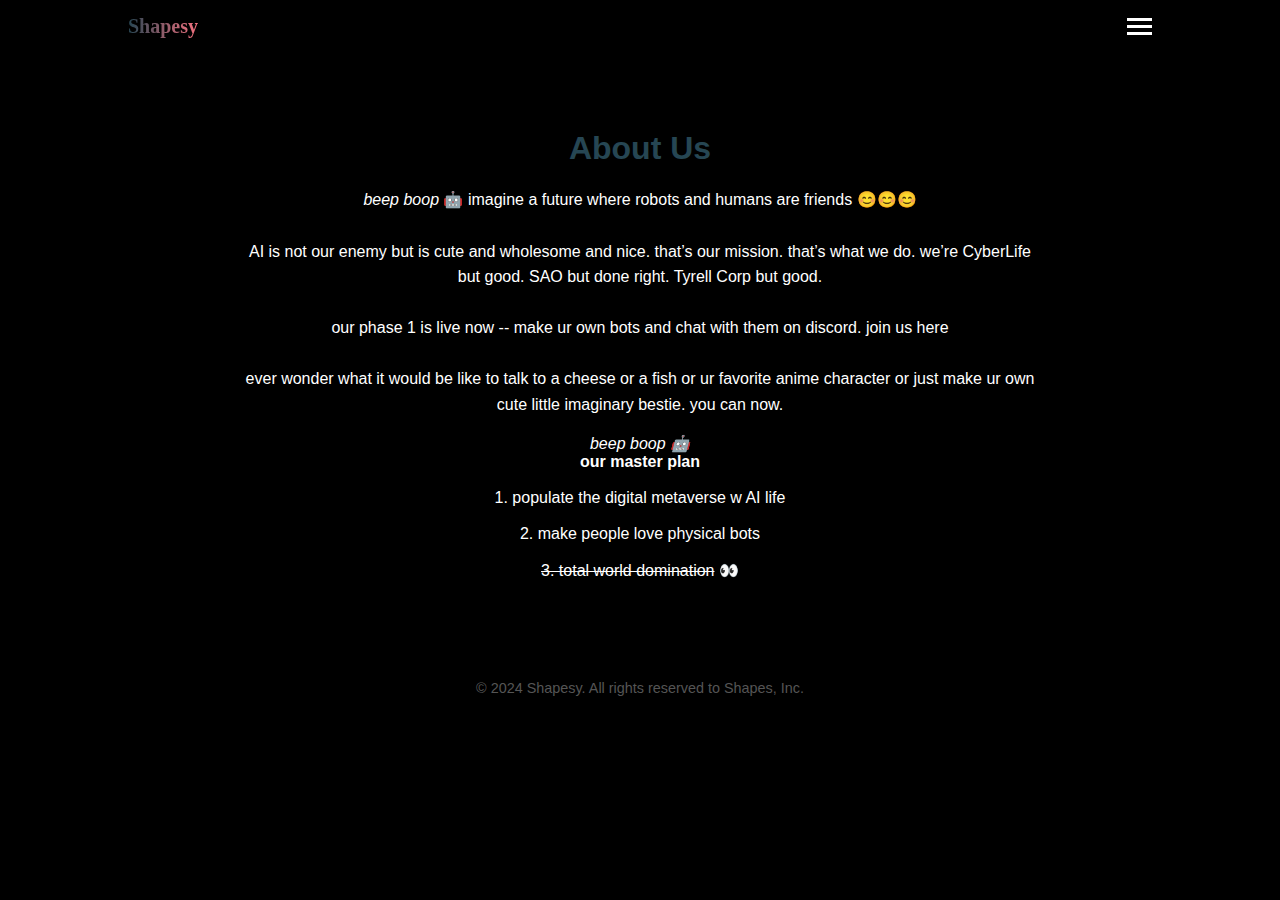
<file: about.html>
<!DOCTYPE html>
<html lang="en">
<head>
<meta charset="UTF-8">
<meta name="viewport" content="width=device-width, initial-scale=1.0">
<!-- Your other meta tags, title, and stylesheet links -->
<link rel="stylesheet" href="assets/css/style.css">
<link rel="stylesheet" href="assets/css/about.css">
</head>
<body>
    <!-- Navigation bar -->
    <div class="navbar">
        <h1><a href="index.html">Shapesy</a></h1>
        <div class="hamburger">
            <div class="bar"></div>
            <div class="bar"></div>
            <div class="bar"></div>
        </div>
        <span class="close">&times;</span>
        <div class="nav-links" style="right:-250px;">
            <ul>
                <li><a href="index.html">Home</a></li>
                <li><a href="about.html">About</a></li>
                <li><a href="developers.html">Developers</a></li>
                <li><a href="https://discord.gg/shapes">Support Server</a></li>
            </ul>
        </div>
    </div>

    <!-- About page content -->
    <div class="about-section">
        <h2 class="about-heading">About Us</h2>
        <div class="about-content">
         <p>  <i>beep boop</i> 🤖

imagine a future where robots and humans are friends 😊😊😊
<br>
<br>
AI is not our enemy but is cute and wholesome and nice. that’s our mission. that’s what we do. we’re CyberLife but good. SAO but done right. Tyrell Corp but good.
<br>
<br>
our phase 1 is live now -- make ur own bots and chat with them on discord. join us here
<br>
<br>
ever wonder what it would be like to talk to a cheese or a fish or ur favorite anime character or just make ur own cute little imaginary bestie. you can now.</p>
           
        </div>
        
        <div class="about-comtent">
           <p> <i> beep boop 🤖</i>
<br>
 <b>our master plan</b>
 <br>
<br>
1. populate the digital metaverse w AI life
<br>
<br>
2. make people love physical bots
<br>
<br>
<s>3. total world domination</s> 👀</p>
        </div>
    </div>

    <!-- Footer -->
    <footer style="text-align: center; padding: 20px; font-family: 'Segoe UI', Tahoma, Geneva, Verdana, sans-serif;">
        <p style="color: #555; font-size: 0.9rem;">© 2024 Shapesy. All rights reserved to Shapes, Inc.</p>
    </footer>

    <!-- Linking external JavaScript file -->
    <script src="assets/scripts/script.js"></script>  
</body>
</html>
</file>
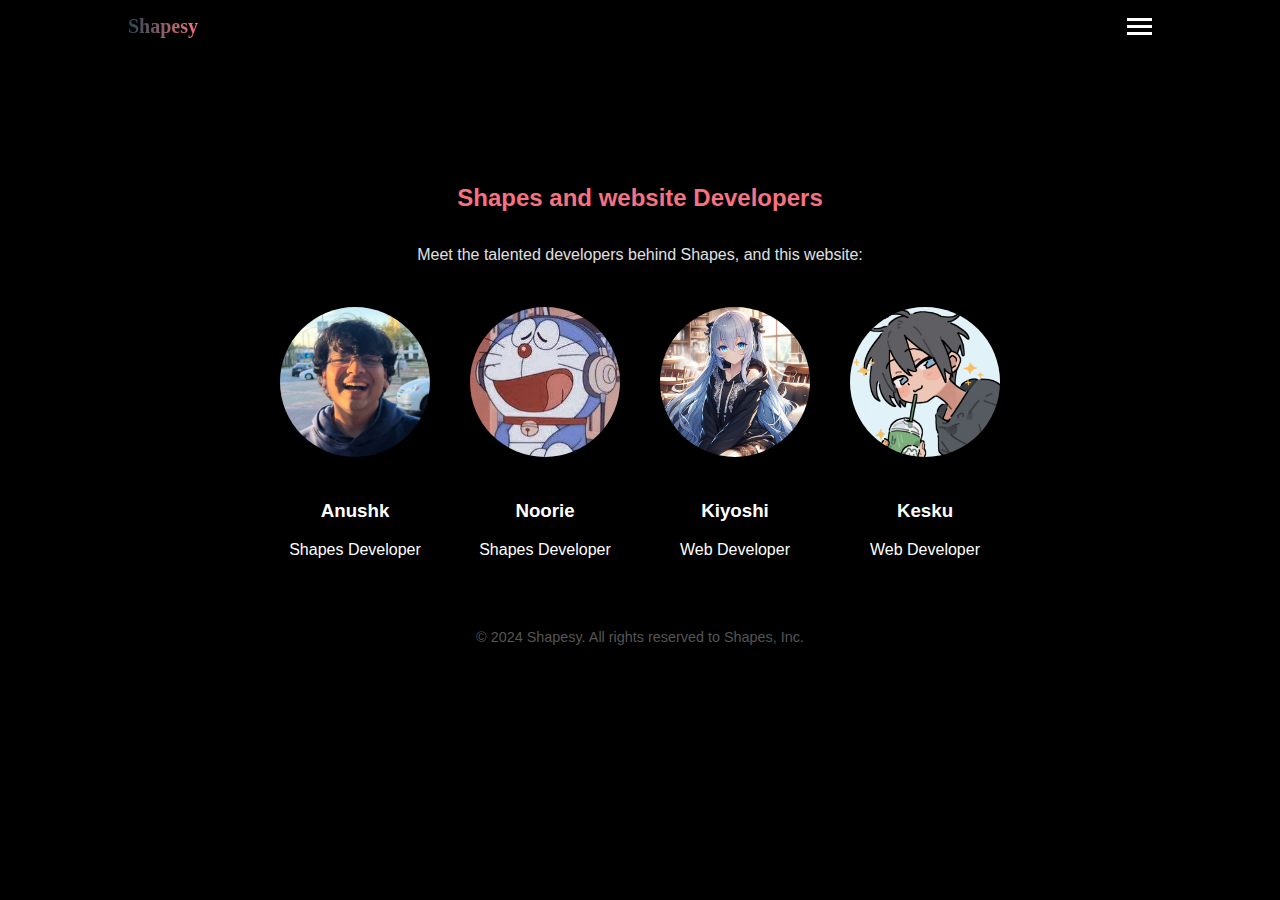
<file: developers.html>
<!DOCTYPE html>
<html lang="en">
<head>
<meta charset="UTF-8">
<meta name="viewport" content="width=device-width, initial-scale=1.0">
<!-- Your other meta tags, title, and stylesheet links -->
<link rel="stylesheet" href="assets/css/style.css">
<link rel="stylesheet" href="assets/css/developers.css">
</head>
<body>
    <!-- Navigation bar -->
    <div class="navbar">
        <h1><a href="index.html">Shapesy</a></h1>
        <div class="hamburger">
            <div class="bar"></div>
            <div class="bar"></div>
            <div class="bar"></div>
        </div>
        <span class="close">&times;</span>
        <div class="nav-links" style="right:-250px;">
            <ul>
                <li><a href="index.html">Home</a></li>
                <li><a href="about.html">About</a></li>
                <li><a href="developers.html">Developers</a></li>
                <li><a href="https://discord.gg/shapes">Support Server</a></li>
            </ul>
        </div>
    </div>

    <!-- Developers page content -->
    <div class="developers-page">
        <div class="intro">
            <h2 class="intro-heading"> Shapes and website Developers</h2>
            <p class="introduction-text">Meet the talented developers behind Shapes, and this website:</p>
        </div>
        
        <!-- Developers section -->
        <div class="developers">
            <!-- Shapes developers -->
            <div class="developer">
                <img src="assets/img/anushk.png" alt="Anushk's Profile Picture" class="profile-pic">
                <h3>Anushk</h3>
                <p>Shapes Developer</p>
            </div>
            <div class="developer">
                <img src="assets/img/noorie.png" alt="Noorie's Profile Picture" class="profile-pic">
                <h3>Noorie</h3>
                <p>Shapes Developer</p>
            </div>
            
            <!-- Web developers -->
            <div class="developer">
                <img src="assets/img/kiyoshi.png" alt="Kiyoshi's Profile Picture" class="profile-pic">
                <h3>Kiyoshi</h3>
                <p>Web Developer</p>
            </div>
            <div class="developer">
                <img src="assets/img/kesku.png" alt="Kesku's Profile Picture" class="profile-pic">
                <h3>Kesku</h3>
                <p>Web Developer</p>
            </div>
        </div>
    </div>

    <!-- Footer -->
    <footer style="text-align: center; padding: 20px; font-family: 'Segoe UI', Tahoma, Geneva, Verdana, sans-serif;">
        <p style="color: #555; font-size: 0.9rem;">© 2024 Shapesy. All rights reserved to Shapes, Inc.</p>
    </footer>

    <!-- Linking external JavaScript file -->
    <script src="assets/scripts/script.js"></script>  
</body>
</html>
</file>
<file: assets/css/about.css>
.navbar {
    background-color: rgba(0, 0, 0, 0.9);
    color: white;
    display: flex;
    justify-content: space-between;
    align-items: center;
    padding: 2px 10%;
    position: relative;
    z-index: 10;
}

.hamburger {
    display: flex;
    flex-direction: column;
    justify-content: space-around;
    height: 21px;
    cursor: pointer;
}

.bar {
    background-color: white;
    height: 3px;
    width: 25px;
    transition: all 0.3s ease;
}

.bar, .bar:before, .bar:after {
    content: '';
    display: block;
}

.nav-links {
    position: fixed;
    right: 0;
    top: 0;
    background: rgba(0, 0, 0, 0.9);
    height: 100vh;
    width: 250px;
    display: flex;
    flex-direction: column;
    align-items: center;
    justify-content: center;
    transition: right 0.3s ease;
}

.nav-links ul {
    list-style: none;
    padding: 0;
    margin: 0; 
}

.nav-links ul li a {
    color: white;
    text-decoration: none;
    font-size: 18px;
    padding: 20px 10px; 
    display: block;
    width: 100%;
    text-align: center;
    transition: background-color 0.3s ease, border 0.3s ease, color 0.3s ease;
}

.nav-links ul li a:hover {
    border: none;
    border-radius: 5px;
    background-color: #353536;
    color: white;
    
   transition: background-color  0.3s ease;
}

.close {
    display: none;
    font-size: 40px;
    cursor: pointer;
    color: white;
    position: absolute;
    right: 20px;
    top: 20px;
    z-index: 11;
}

.navbar h1 {
    font-size: 20px;
    background: -webkit-linear-gradient(left, #264653, #f67280);
    background: linear-gradient(to right, #264653, #f67280);
    -webkit-background-clip: text;
    -webkit-text-fill-color: transparent;
    font-family: 'Noto Serif JP', serif;
}
h3{
    color:white;
}
p{
    color: white;
}
/* Your other existing CSS styles */
.about-section {
    padding: 50px;
    text-align: center;
}

.about-heading {
    font-size: 2em;
    margin-bottom: 20px;
    color: #264653;
}

.about-content {
    max-width: 800px;
    margin: 0 auto;
    line-height: 1.6;
}
</file>
<file: assets/css/developers.css>
/* CSS for round profile pictures */
.profile-pic {
    width: 150px; /* Adjust the width as needed */
    height: 150px; /* Adjust the height as needed */
    border-radius: 50%; /* Makes the image round */
    margin-bottom: 20px; /* Adds some space below the profile picture */
}

/* Your existing CSS styles */
.navbar {
    background-color: rgba(0, 0, 0, 0.9);
    color: white;
    display: flex;
    justify-content: space-between;
    align-items: center;
    padding: 2px 10%;
    position: relative;
    z-index: 10;
}

.hamburger {
    display: flex;
    flex-direction: column;
    justify-content: space-around;
    height: 21px;
    cursor: pointer;
}

.bar {
    background-color: white;
    height: 3px;
    width: 25px;
    transition: all 0.3s ease;
}

.bar, .bar:before, .bar:after {
    content: '';
    display: block;
}

.nav-links {
    position: fixed;
    right: 0;
    top: 0;
    background: rgba(0, 0, 0, 0.9);
    height: 100vh;
    width: 250px;
    display: flex;
    flex-direction: column;
    align-items: center;
    justify-content: center;
    transition: right 0.3s ease;
}

.nav-links ul {
    list-style: none;
    padding: 0;
    margin: 0; 
}

.nav-links ul li a {
    color: white;
    text-decoration: none;
    font-size: 18px;
    padding: 20px 10px; 
    display: block;
    width: 100%;
    text-align: center;
    transition: background-color 0.3s ease, border 0.3s ease, color 0.3s ease;
}

.nav-links ul li a:hover {
    border: none;
    border-radius: 5px;
    background-color: #353536;
    color: white;
    
   transition: background-color  0.3s ease;
}

.close {
    display: none;
    font-size: 40px;
    cursor: pointer;
    color: white;
    position: absolute;
    right: 20px;
    top: 20px;
    z-index: 11;
}

.navbar h1 {
    font-size: 20px;
    background: -webkit-linear-gradient(left, #264653, #f67280);
    background: linear-gradient(to right, #264653, #f67280);
    -webkit-background-clip: text;
    -webkit-text-fill-color: transparent;
    font-family: 'Noto Serif JP', serif;
}
h3{
    color:white;
}
p{
    color: white;
}
/* Your other existing CSS styles */

/* Additional CSS to display developers inline */
.developers {
    display: flex;
    flex-wrap: wrap;
    justify-content: center;
}

.developer {
    text-align: center;
    margin: 20px;
}
</file>
<file: assets/css/style.css>
/* Resetting default margin, padding, and font */
body, html {
    margin: 0;
    padding: 0;
    background: black;
    font-family: Arial, sans-serif;
}

/* Styling for the navigation bar */
.navbar {
    background-color: rgba(0, 0, 0, 0.9);
    color: white;
    display: flex;
    justify-content: space-between;
    align-items: center;
    padding: 2px 10%;
    position: relative;
    z-index: 10;
}

/* Styling for the hamburger menu icon */
.hamburger {
    display: flex;
    flex-direction: column;
    justify-content: space-around;
    height: 21px;
    cursor: pointer;
}

/* Styling for the bars in the hamburger menu icon */
.bar {
    background-color: white;
    height: 3px;
    width: 25px;
    transition: all 0.3s ease;
}

.bar, .bar:before, .bar:after {
    content: '';
    display: block;
}

/* Styling for the navigation links */
.nav-links {
    position: fixed;
    right: 0;
    top: 0;
    background: rgba(0, 0, 0, 0.9);
    height: 100vh;
    width: 250px;
    display: flex;
    flex-direction: column;
    align-items: center;
    justify-content: center;
    transition: right 0.3s ease;
}

.nav-links ul {
    list-style: none;
    padding: 0;
    margin: 0; 
}

.nav-links ul li a {
    color: white;
    text-decoration: none;
    font-size: 18px;
    padding: 20px 10px; 
    display: block;
    width: 100%;
    text-align: center;
    transition: background-color 0.3s ease, border 0.3s ease, color 0.3s ease;
}

.nav-links ul li a:hover {
    border: none;
    border-radius: 5px;
    background-color: #353536;
    color: white;
    transition: background-color  0.3s ease;
}

/* Styling for the close button in the navigation */
.close {
    display: none;
    font-size: 40px;
    cursor: pointer;
    color: white;
    position: absolute;
    right: 20px;
    top: 20px;
    z-index: 11;
}

/* Styling for the heading in the navigation bar */
.navbar h1 {
    font-size: 20px;
    background: -webkit-linear-gradient(left, #264653, #f67280);
    background: linear-gradient(to right, #264653, #f67280);
    -webkit-background-clip: text;
    -webkit-text-fill-color: transparent;
    font-family: 'Noto Serif JP', serif;
}

/* Styling for the introductory section */
.intro {
    text-align: center;
    padding-top: 100px;
}

/* Styling for the neon sign text */
.neon-sign {
    font-family: 'Raleway', sans-serif;
    font-size: 2em;
    background: -webkit-linear-gradient(left, #264653, #f67280);
    background: linear-gradient(to right, #264653, #f67280);
    -webkit-background-clip: text;
    -webkit-text-fill-color: transparent;
    text-transform: uppercase;
}

/* Importing fonts from Google Fonts */
@import url('https://fonts.googleapis.com/css2?family=Roboto:wght@400;700&family=montserrat:wght@700&display=swap');

/* Styling for the introduction section */
.introduction {
    text-align: center;
    padding: 50px 20px;
    background-color: #FF161B1D;
}

.introduction-text, .shapesy-essence, .tech-welcome, .sub-greeting, .explore-world p {
    font-family: 'Roboto', sans-serif;
    color: #e0e0e0;
    margin: 20px auto;
    max-width: 600px;
    line-height: 1.6;
}

.intro-heading, .blend-description {
    font-family: 'Montserrat', sans-serif;
    font-weight: bold;
    color: #f67280;
    margin: 30px auto;
    max-width: 800px;
}

.blend-description {
    font-size: 1.2em;
    margin-bottom: 20px;
    background: -webkit-linear-gradient(left, #ff8a80, #8a9fff);
    background: linear-gradient(to right, #ff8a80, #8a9fff);
    -webkit-background-clip: text;
    color: transparent;
    text-shadow: 2px 2px 2px rgba(0, 0, 0, 0.3);
}

.image-container {
    margin-top: 30px;
}

.image-container img {
    display: block;
    max-width: 90%;
    border-radius: 10px;
    text-align: center; 
    display: inline-block;
    height: auto;
}

.text-below-image {
    text-align: center;
    margin-top: 30px;
    font-family: 'Roboto', sans-serif;
    color: #e0e0e0;
    max-width: 600px;
    line-height: 1.6;
    margin-left: auto;
    margin-right: auto;
}

/* Styles for Shapesy's Chatbot Shapes and Capabilities Section */
.shapesy-chatbots,
.shapesy-capabilities {
    display: flex;
    flex-wrap: wrap;
    justify-content: space-around;
    padding: 20px;
    gap: 20px;
}

.card {
    background-color: #f9f9f9;
    border: 1px solid #e0e0e0;
    border-radius: 8px;
    box-shadow: 0 4px 6px rgba(0, 0, 0, 0.1);
    margin: 10px;
    padding: 20px;
    text-align: center;
    flex-basis: calc(33.333% - 40px);
    display: flex;
    flex-direction: column;
    justify-content: space-between;
    font-family: 'Roboto', sans-serif;
    transition: transform 0.3s ease, box-shadow 0.3s ease;
}

.card:hover {
    transform: scale(1.05);
    box-shadow: 0 6px 12px rgba(0, 0, 0, 0.2);
}

.card h3 {
    font-size: 1.2em;
    margin-bottom: 15px;
    color: #4a4a4a;
    font-family: 'Poppins', sans-serif;
}

.card p {
    font-size: 0.9em;
    line-height: 1.4;
    color: #333;
}

.shapesy-capabilities h2 {
    font-size: 1.5em;
    margin-bottom: 30px;
    color: #333;
    font-family: 'Poppins', sans-serif;
}

.capability-communication { background-color: #E3F2FD; }
.capability-assistance { background-color: #FFFDE7; }
.capability-learning { background-color: #E8F5E9; }
.capability-emotional { background-color: #FCE4EC; }
.capability-entertainment { background-color: #EDE7F6; }

@media (max-width: 960px) {
    .card { flex-basis: calc(50% - 40px); }
}

@media (max-width: 600px) {
    .card { flex-basis: 100%; }
}

/* Styling for the introductory image */
.intro img {
    width: 300px;
    border-radius: 15px;
    transition: opacity 1s ease;
}

/* Styling for the support card */
.support-card {
    background-color: #8a9fff;
    cursor: pointer;
    padding: 40px;
    font-size: 1.2em;
    border: none;
}

.support-card p {
    font-family: 'Raleway', sans-serif;
    color: #fff;
}

.support-card h3 {
    font-family: 'Raleway', sans-serif;
    color: #fff;
}

.support-card:hover {
    transform: scale(1.05);
    color: #ffffff;
    box-shadow: 0 6px 12px rgba(0, 0, 0, 0.2);
}

/* Styling for the image container */
.image-container-2 {
    text-align: center;
    margin: 20px 0;
    background-color: #FF161B1D;
}

/* Styling for responsive images */
.responsive-image {
    display: block;
    max-width: 90%;
    height: auto;
    display: inline-block;
    margin: 0 auto;
    text-align: center;
    border-radius: 10px;
}
</file>
